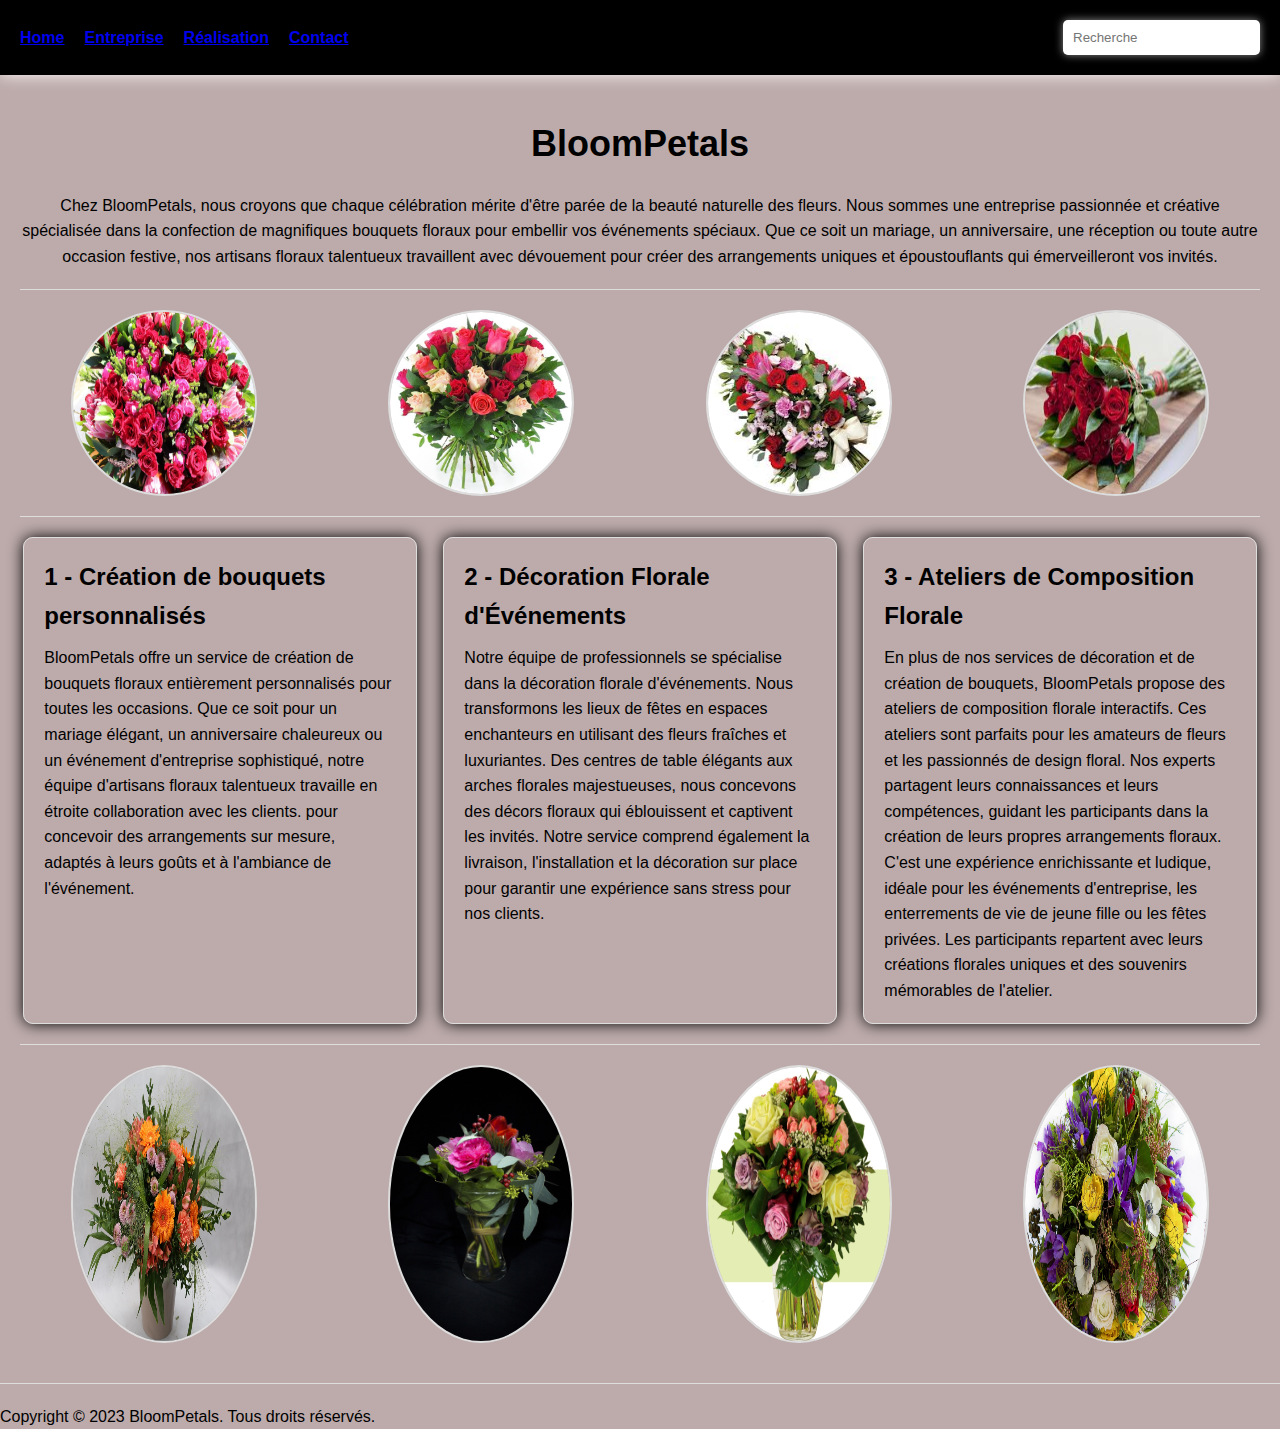
<file: index.html>
<!DOCTYPE html>
<html lang="fr">
<head>
    <meta charset="UTF-8">
    <meta name="viewport" content="width=device-width, initial-scale=1.0">
    <title>BloomPetals</title>
    <link rel="stylesheet" href="index.css">
</head>
<body>
    <header>
        <nav>
            <ul>
                <li><a href="index.html">Home</a></li>
                <li><a href="Entreprise.html">Entreprise</a></li>
                <li><a href="Contact.html">Réalisation</a></li>
                <li><a href="Contact.html">Contact</a></li>
            </ul>
            <div class="Recherche">
                <input type="text" placeholder="Recherche">
            </div>
        </nav>
    </header>
    <main>
        <h1 class="Titre1">BloomPetals</h1>
        <p>Chez BloomPetals, nous croyons que chaque célébration mérite d'être parée de la beauté
            naturelle des fleurs. Nous sommes une entreprise passionnée et créative spécialisée dans
            la confection de magnifiques bouquets floraux pour embellir vos événements spéciaux. Que
            ce soit un mariage, un anniversaire, une réception ou toute autre occasion festive, nos
            artisans floraux talentueux travaillent avec dévouement pour créer des arrangements
            uniques et époustouflants qui émerveilleront vos invités.
        </p>
        <hr>
        <div class="image">
            <img src="image1.jpg" alt="Image 1">
            <img src="image2.jpg" alt="Image 2">
            <img src= "image3.jpg" alt= "Image 3">
            <img src= "image4.jpg" alt= "Image 4">
        </div>
        <hr>
        <div class="service">
            <div class="service1">
                <h2>1 - Création de bouquets personnalisés</h2>
                <p>BloomPetals offre un service de création de
                    bouquets floraux entièrement personnalisés pour toutes les occasions. Que ce soit pour un
                    mariage élégant, un anniversaire chaleureux ou un événement d'entreprise sophistiqué,
                    notre équipe d'artisans floraux talentueux travaille en étroite collaboration avec les clients.
                    pour concevoir des arrangements sur mesure, adaptés à leurs goûts et à l'ambiance de
                    l'événement.
                </p>
            </div>

            <div class="service1">
                <h2>2 - Décoration Florale d'Événements</h2>
                <p>Notre équipe de professionnels se spécialise dans
                    la décoration florale d'événements. Nous transformons les lieux de fêtes en espaces
                    enchanteurs en utilisant des fleurs fraîches et luxuriantes. Des centres de table élégants aux
                    arches florales majestueuses, nous concevons des décors floraux qui éblouissent et
                    captivent les invités. Notre service comprend également la livraison, l'installation et la
                    décoration sur place pour garantir une expérience sans stress pour nos clients.
                </p>
            </div>

            <div class="service1">
                <h2>3 - Ateliers de Composition Florale</h2>
                <p>En plus de nos services de décoration et de création
                    de bouquets, BloomPetals propose des ateliers de composition florale interactifs. Ces
                    ateliers sont parfaits pour les amateurs de fleurs et les passionnés de design floral. Nos
                    experts partagent leurs connaissances et leurs compétences, guidant les participants dans
                    la création de leurs propres arrangements floraux. C'est une expérience enrichissante et
                    ludique, idéale pour les événements d'entreprise, les enterrements de vie de jeune fille ou
                    les fêtes privées. Les participants repartent avec leurs créations florales uniques et des
                    souvenirs mémorables de l'atelier.
                </p>
            </div>
        </div>
        <hr>
        <div class="image">
            <img src="image5.jpg" alt="Image 1">
            <img src="image6.jpg" alt="Image 2">
            <img src= "image7.jpg" alt= "Image 3">
            <img src= "image8.jpg" alt= "Image 4">
        </div>
    </main>
    <hr>
    <footer>
        <p>Copyright © 2023 BloomPetals. Tous droits réservés.</p>
    </footer>
</body>
</html>
</file>
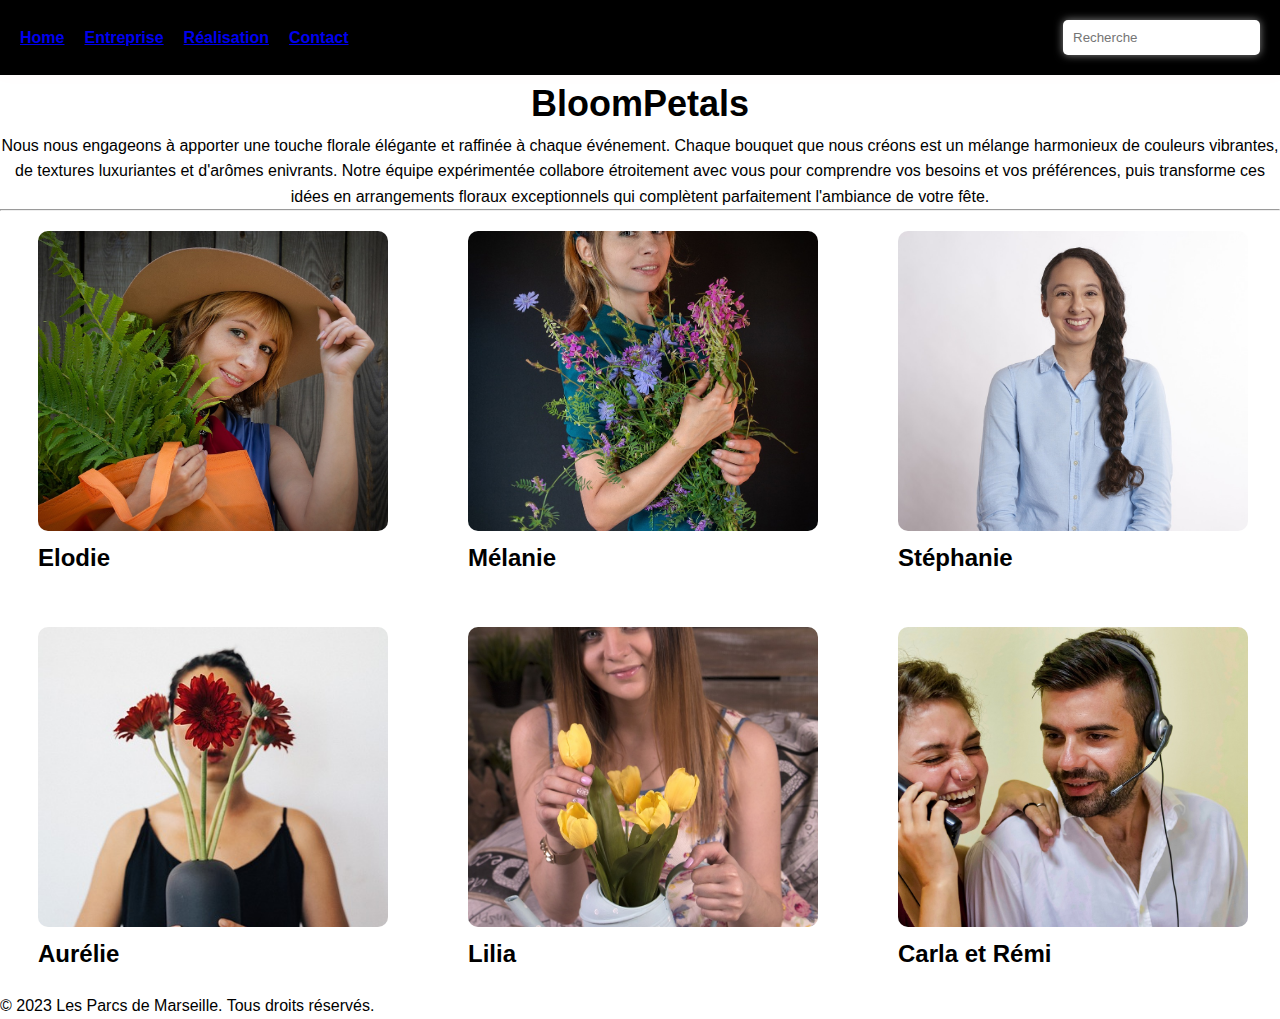
<file: Entreprise.html>
<!DOCTYPE html>
<html lang="fr">
<head>
    <meta charset="UTF-8">
    <meta name="viewport" content="width=device-width, initial-scale=1.0">
    <title>BloomPetals</title>
    <link rel="stylesheet" href="Entreprise.css">
    <link href="https://unpkg.com/aos@2.3.1/dist/aos.css" rel="stylesheet">
</head>
<body>
    <header>
        <nav>
            <ul>
                <li><a href="index.html">Home</a></li>
                <li><a href="Entreprise.html">Entreprise</a></li>
                <li><a href="Contact.html">Réalisation</a></li>
                <li><a href="Contact.html">Contact</a></li>
            </ul>
            <div class="Recherche">
                <input type="text" placeholder="Recherche">
            </div>
        </nav>
    </header>

    <h1 class="Titre1">BloomPetals</h1>
        <p>Nous nous engageons à apporter une touche florale élégante et raffinée à chaque
            événement. Chaque bouquet que nous créons est un mélange harmonieux de couleurs
            vibrantes, de textures luxuriantes et d'arômes enivrants. Notre équipe expérimentée
            collabore étroitement avec vous pour comprendre vos besoins et vos préférences, puis
            transforme ces idées en arrangements floraux exceptionnels qui complètent parfaitement
            l'ambiance de votre fête.
        </p>
        <hr>
<main>
    <div class="parc">
            <img src="photo1.jpg" alt="Parc 1">
            <h2>Elodie</h2>
    </div>
    
        <div class="parc">
            <img src="photo2.jpg" alt="Parc 2">
            <h2>Mélanie</h2>
        </div>
    
        <div class="parc">
            <img src="photo3.jpg" alt="P 3">
            <h2>Stéphanie</h2>
        </div>
     
        <div class="parc">
            <img src="photo4.jpg" alt="P 4">
            <h2>Aurélie</h2>
        </div> 
       

        <div class="parc">
            <img src="photo5..jpg" alt="P 5">
            <h2>Lilia</h2>
        </div>

        <div class="parc">
            <img src="photo6.jpg" alt="P 6">
            <h2>Carla et Rémi</h2>
        </div> 
    </main>

   
    
    <footer>
        <p>&copy; 2023 Les Parcs de Marseille. Tous droits réservés.</p>
    </footer>
</body>
</html>
</file>
<file: index.css>
* {
    margin: 0;
    padding: 0;
    box-sizing: border-box;
}

header {
    background-color:rgb(0, 0, 0);
    padding: 20px 0;
    text-align: center;
    box-shadow: 0 0 15px rgb(255, 248, 248);
}

nav {
    display: flex;
    justify-content: space-between;
    align-items: center;
    margin: 0 20px;
    
}

nav ul {
    list-style: none;
    display: flex;
}

nav ul li {
    margin-right: 20px;
    font-weight: 600;
    
}


.Recherche input[type="text"] {
    padding: 10px;
    border: none;
    border-radius: 5px;
    box-shadow: 0 0 8px rgb(140, 140, 140);
}

body {
    font-family: "Helvetica Neue", Arial, sans-serif;
    background-color: #bdabab;
    color: #000000;
    line-height: 1.6;
    margin: 0;
    padding: 0;
}

main {
    padding: 20px;
}

.Titre1 {
    font-size: 36px;
    color: rgb(0, 0, 0);
    margin: 20px 0;
    text-align: center;
}

.Titre1 + p {
    text-align: center;
}

hr {
    border: none;
    height: 1px;
    background-color: #ddd;
    margin: 20px 0;
}

.image {
    display: flex;
    justify-content: space-around;
    flex-wrap: wrap;
    gap: 30px;
}

.image img {
    max-width: 15%;
    height: auto;
    border-radius: 50%; /* Rend les coins de l'image arrondis, créant ainsi une forme circulaire */
    border: 2px solid #ddd; /* Ajoute une bordure de 2 pixels avec une couleur grise (#ddd) */
}

.service {
    display: flex;
    justify-content: space-around;
    flex-wrap: wrap;
    gap: 20px;
    text-align: center;
}

.service1 {
    flex: 0 0 calc(33.333% - 20px);
    padding: 20px;
    background-color: transparent;
    border: 1px solid #ddd;
    border-radius: 10px;
    box-shadow: 0 0 10px rgba(0, 0, 0, 0.1);
    text-align: left;
    box-shadow: 0 0 15px rgb(0, 0, 0);
}

.service h2 {
    color: rgb(0, 0, 0);
    font-size: 24px;
    margin-bottom: 10px;
}
</file>
<file: Entreprise.css>
* {
    margin: 0;
    padding: 0;
    box-sizing: border-box;
}

header {
    background-color:rgb(0, 0, 0);
    padding: 20px 0;
    text-align: center;
    box-shadow: 0 0 15px rgb(255, 248, 248);
}

nav {
    display: flex;
    justify-content: space-between;
    align-items: center;
    margin: 0 20px;
    
}

nav ul {
    list-style: none;
    display: flex;
}

nav ul li {
    margin-right: 20px;
    font-weight: 600;
    
}


.Recherche input[type="text"] {
    padding: 10px;
    border: none;
    border-radius: 5px;
    box-shadow: 0 0 8px rgb(140, 140, 140);
}

.titre-principal {
    font-size: 36px;
    color: rgb(0, 0, 0);
    margin: 20px 0;
    text-align: center;
    text-shadow: 2px 2px 4px rgba(0, 0, 0, 0.5);
    font-family: 'Pacifico', cursive;
}


body {
    font-family:  Arial, sans-serif;
    background-color: #ffffff;
    color: #000000;
    line-height: 1.6;
    padding: 0;
}

.parc {
    
    padding: 20px;
    background-color: #fff;
    border-radius: 10px;
    text-align: left;
    width: 30%;
    margin: auto;
}

main {
    display: flex;
    justify-content: space-between;
    flex-wrap: wrap;
    gap: 10px;
    text-align: center;
}
h1 {
    font-size: 36px;
    color: rgb(0, 0, 0);
    text-align: center;
}

.Titre1 + p {
    text-align: center;
}

.parc img {
    border-radius: 10px;
    width: 350px; /* Définir la largeur souhaitée */
    height: 300px; /* Définir la hauteur souhaitée */
    object-fit: cover;
}
</file>
